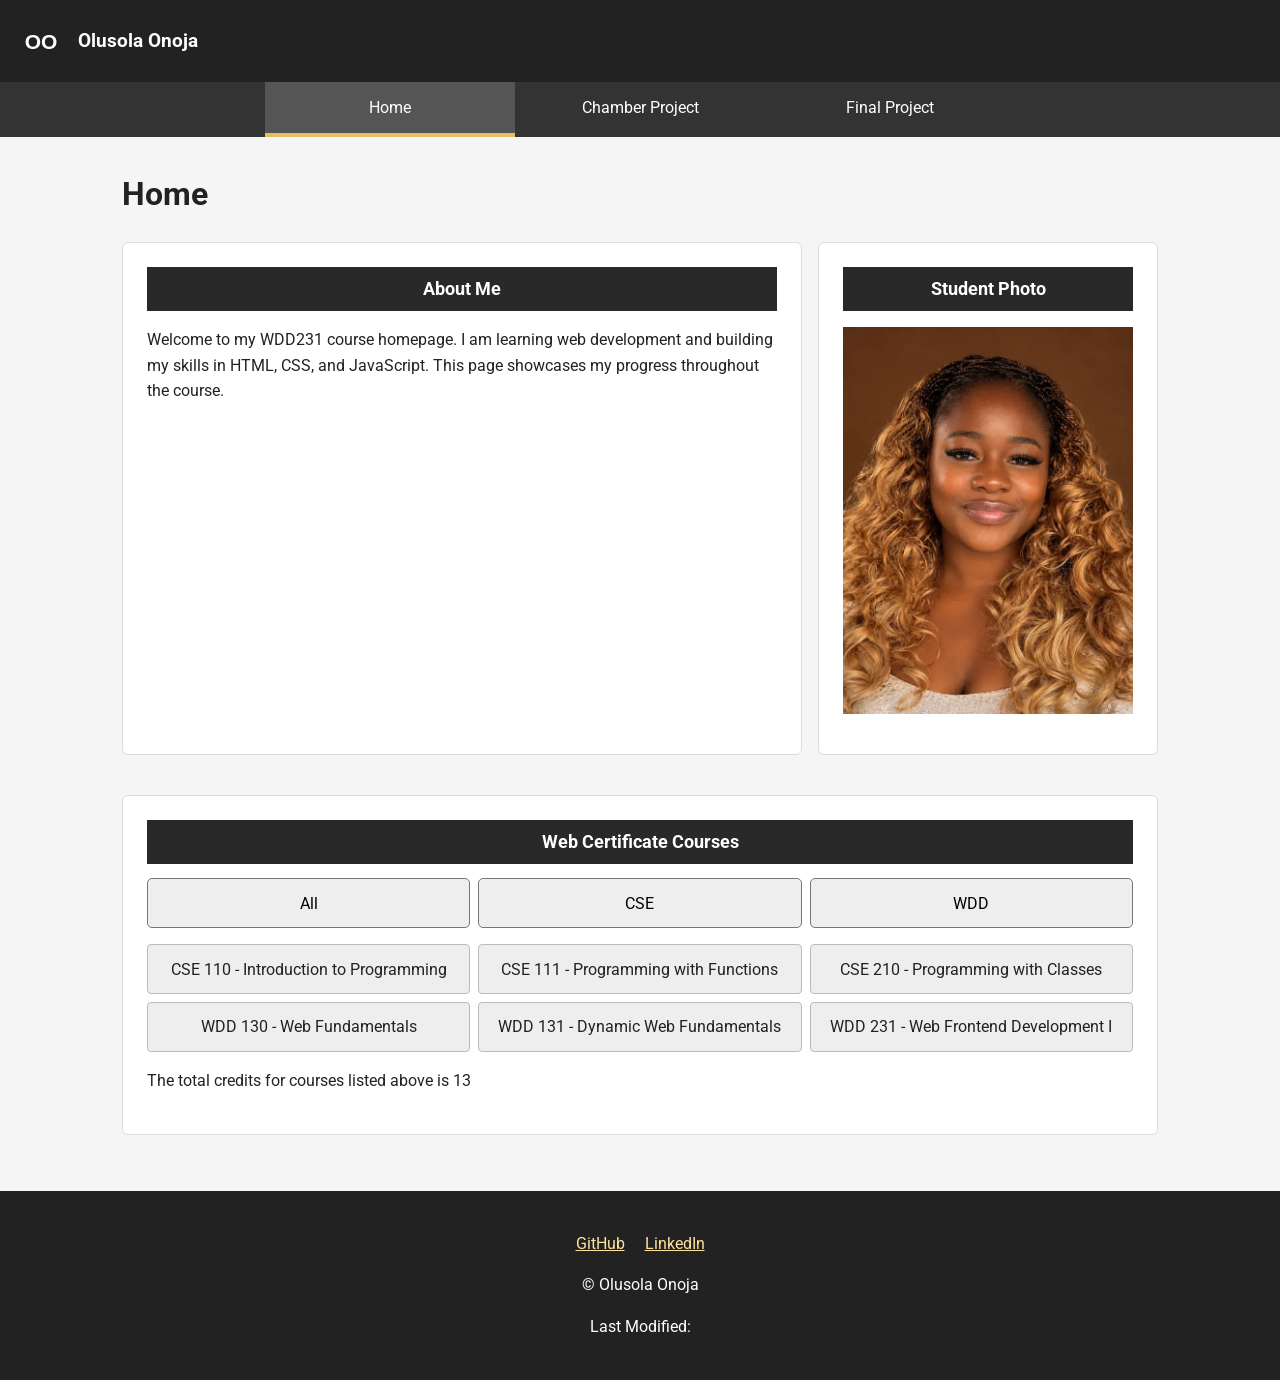
<file: index.html>
<!DOCTYPE html>
<html lang="en">

<head>
    <meta charset="UTF-8">
    <meta name="viewport" content="width=device-width, initial-scale=1.0">
    <meta name="description"
        content="My WDD231 course homepage, featuring my introduction, student information, and web certificate courses.">
    <meta name="author" content="Olusola Onoja">

    <title>Home | Olusola Onoja</title>

    <link rel="preconnect" href="https://fonts.googleapis.com">
    <link rel="preconnect" href="https://fonts.gstatic.com" crossorigin>
    <link href="https://fonts.googleapis.com/css2?family=Roboto:wght@400;500;700&display=swap" rel="stylesheet">

    <link rel="stylesheet" href="styles/smaller.css">
    <link rel="stylesheet" href="styles/larger.css">

    <script src="scripts/navigation.js" defer></script>
    <script src="scripts/date.js" defer></script>
    <script src="scripts/course.js" defer></script>
</head>

<body>
    <header>
        <img src="images/logo.svg" alt="" width="50" height="50">
        <span>Olusola Onoja</span>
        <button id="menuButton" aria-label="Open navigation menu" aria-expanded="false"
            aria-controls="primaryNav">☰</button>
    </header>

    <nav id="primaryNav">
        <a href="index.html" aria-current="page">Home</a>
        <a href="chamber/index.html">Chamber Project</a>
        <a href="final/index.html">Final Project</a>
    </nav>

    <main>
        <h1>Home</h1>

        <div class="content-grid">
            <section class="about">
                <h2>About Me</h2>
                <p>
                    Welcome to my WDD231 course homepage.
                    I am learning web development and building my skills
                    in HTML, CSS, and JavaScript. This page showcases my
                    progress throughout the course.
                </p>
            </section>

            <section class="photo">
                <h2>Student Photo</h2>
                <img src="images/profile.webp" alt="Portrait of Olusola Onoja" width="300" height="350">
            </section>

            <section class="certificate">
                <h2>Web Certificate Courses</h2>

                <div class="course-filters" role="group" aria-label="Filter courses">
                    <button type="button" data-filter="all">All</button>
                    <button type="button" data-filter="CSE">CSE</button>
                    <button type="button" data-filter="WDD">WDD</button>
                </div>

                <div id="courseList" class="course-list"></div>

                <p id="creditTotal" aria-live="polite"></p>
            </section>
        </div>
    </main>

    <footer>
        <p class="social-links">
            <a href="https://github.com/dmcagro/wdd231">GitHub</a>
            <a href="https://www.linkedin.com/in/olusola-onoja-37787189/">LinkedIn</a>
        </p>

        <p>
            &copy; <span id="2026"></span> Olusola Onoja
        </p>

        <p>Last Modified: <span id="lastModified"></span></p>
    </footer>
</body>

</html>
</file>
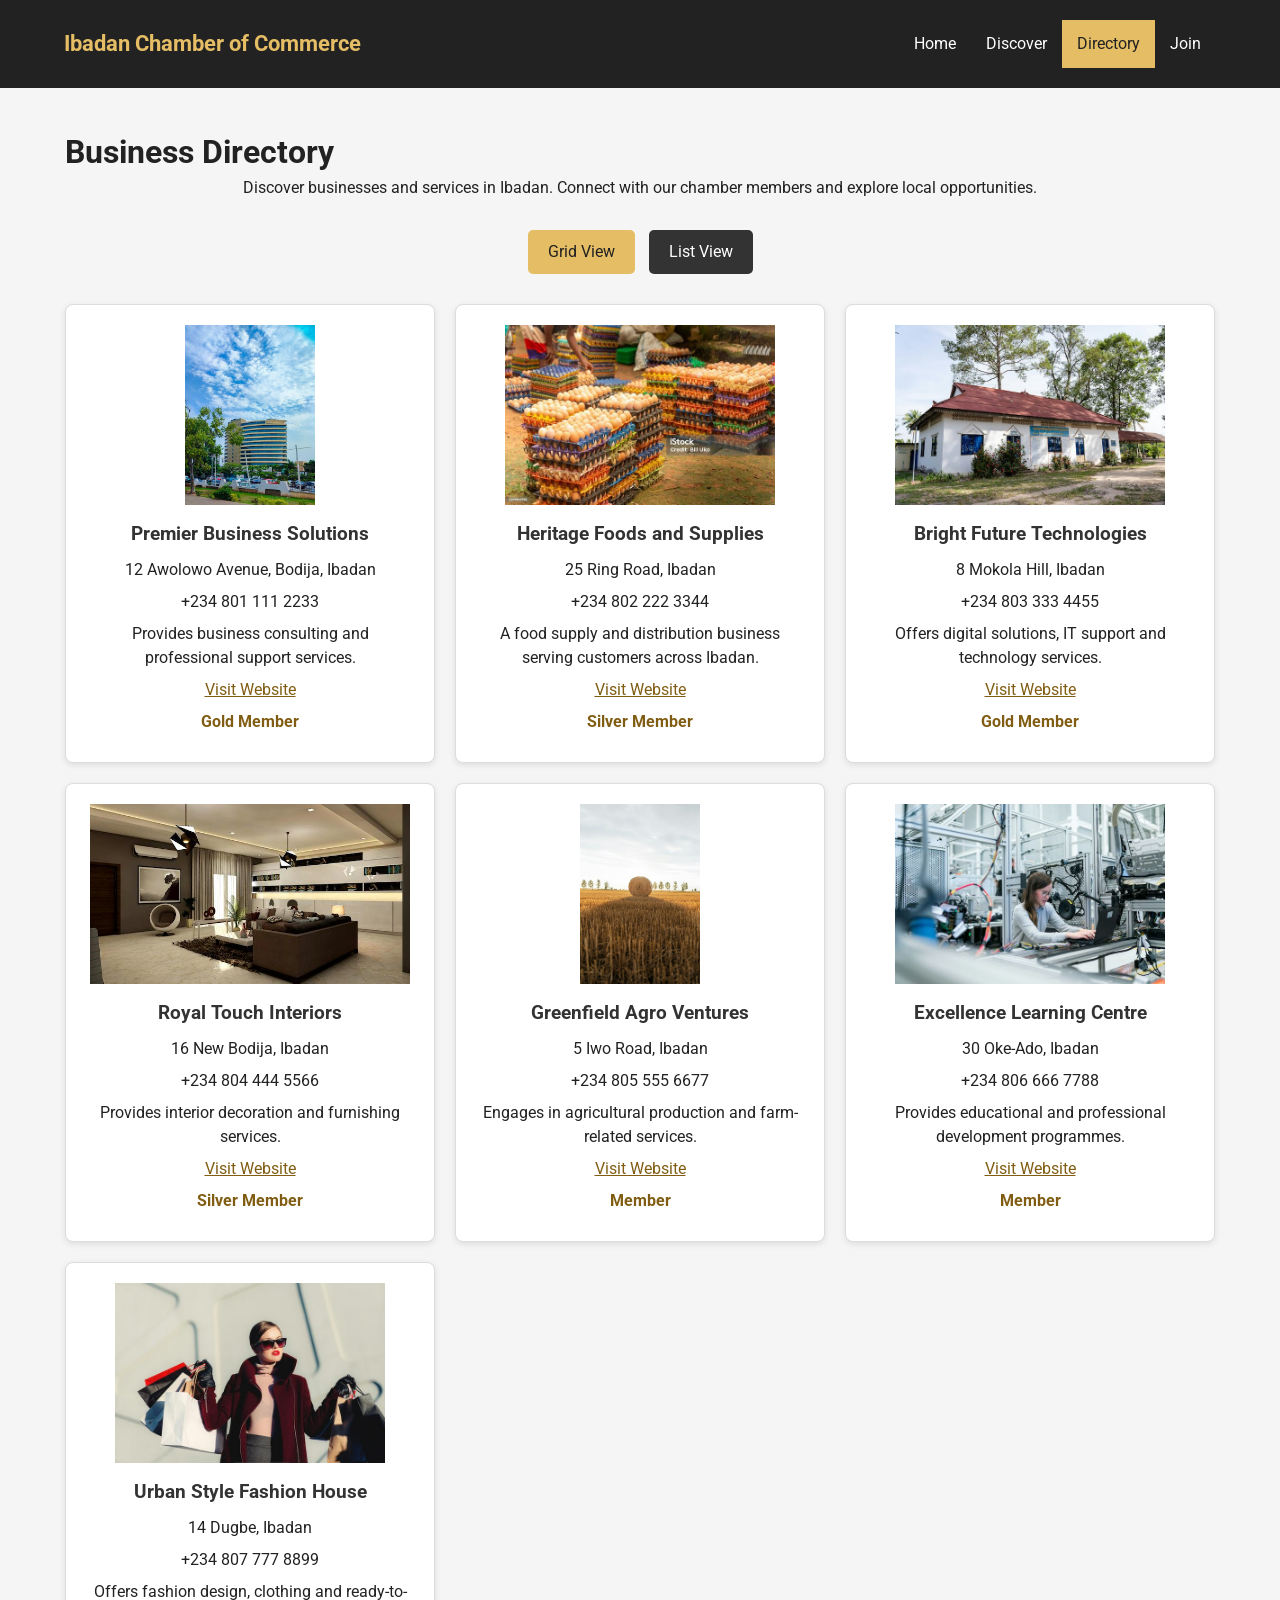
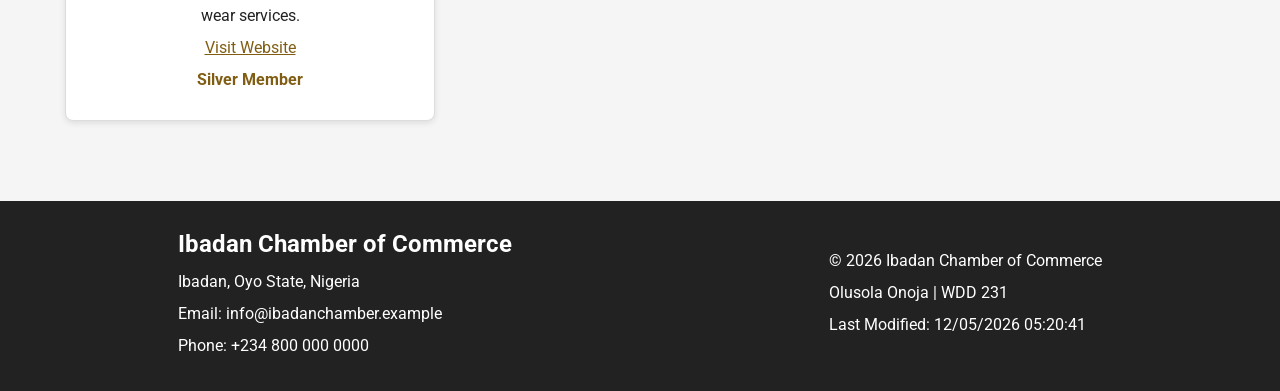
<file: chamber/directory.html>
<!DOCTYPE html>
<html lang="en">

<head>
    <meta charset="UTF-8">
    <meta name="viewport" content="width=device-width, initial-scale=1.0">

    <meta name="description"
        content="Explore businesses and members of the Ibadan Chamber of Commerce in Ibadan, Oyo State, Nigeria.">
    <meta name="author" content="Your Full Name">

    <meta property="og:title" content="Ibadan Chamber of Commerce Directory">
    <meta property="og:description" content="Discover businesses and services in Ibadan, Nigeria.">
    <meta property="og:image" content="https://dmcagro.github.io/wdd231/chamber/images/chamber-social.jpg">
    <meta property="og:url" content="https://dmcagro.github.io/wdd231/chamber/directory.html">
    <meta property="og:type" content="website">

    <title>Business Directory | Ibadan Chamber of Commerce</title>

    <link rel="icon" href="images/favicon.ico">
    
    <link rel="preconnect" href="https://fonts.googleapis.com">
    <link rel="preconnect" href="https://fonts.gstatic.com" crossorigin>
    <link href="https://fonts.googleapis.com/css2?family=Roboto:wght@400;500;700&display=swap" rel="stylesheet">

    <link rel="stylesheet" href="styles/normalize.css">
    <link rel="stylesheet" href="styles/small.css">
    <link rel="stylesheet" href="styles/larger.css">

    <script src="scripts/directory.js" defer></script>
</head>

<body>

    <header>
            <div class="header-content">
                <p class="site-name">Ibadan Chamber of Commerce</p>

            <button id="menu-button" aria-label="Open navigation menu">
                ☰
            </button>

            <nav id="navigation">
                <a href="index.html">Home</a>
                <a href="discover.html">Discover</a>
                <a href="directory.html" class="active">Directory</a>
                <a href="join.html">Join</a>
            </nav>
        </div>
    </header>

    <main>
        <h1>Business Directory</h1>

        <p class="intro">
            Discover businesses and services in Ibadan.
            Connect with our chamber members and explore local opportunities.
        </p>

        <div class="view-buttons">
            <button id="grid-button" class="active">Grid View</button>
            <button id="list-button">List View</button>
        </div>

        <section id="members-container" class="grid" aria-label="Chamber members">
            <p>Loading chamber members...</p>
        </section>
    </main>

    <footer>
        <div class="footer-contact">
            <h2>Ibadan Chamber of Commerce</h2>
            <p>Ibadan, Oyo State, Nigeria</p>
            <p>Email: info@ibadanchamber.example</p>
            <p>Phone: +234 800 000 0000</p>
        </div>

        <div class="footer-details">
            <p>
                &copy; <span id="current-year"></span>
                Ibadan Chamber of Commerce
            </p>

            <p>Olusola Onoja | WDD 231</p>

            <p>Last Modified: <span id="last-modified"></span></p>
        </div>
    </footer>

</body>

</html>
</file>
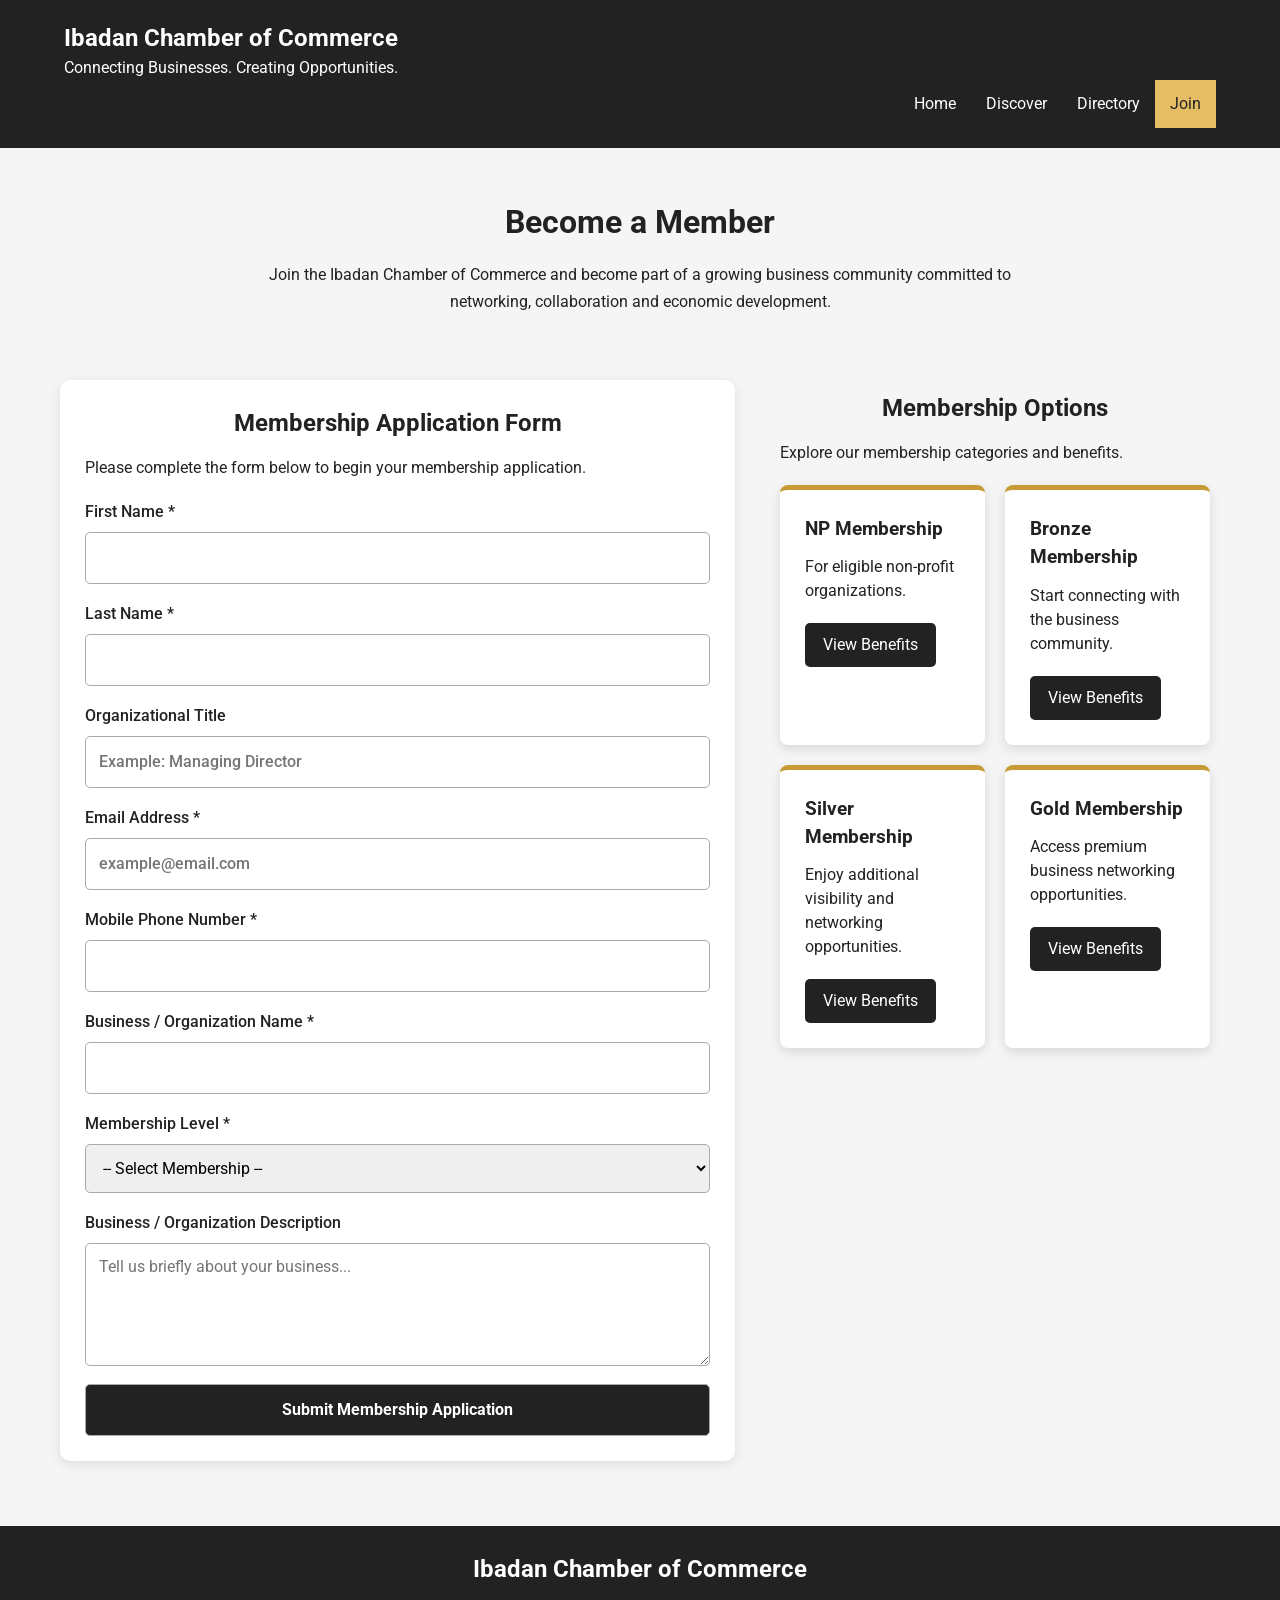
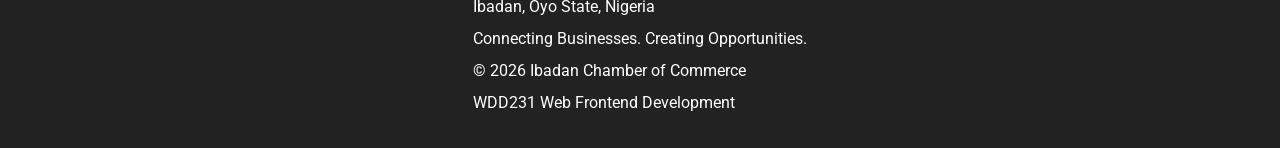
<file: chamber/join.html>
<!DOCTYPE html>
<html lang="en">

<head>
    <meta charset="UTF-8">
    <meta name="viewport" content="width=device-width, initial-scale=1.0">

    <title>Join | Ibadan Chamber of Commerce</title>

    <meta name="description"
        content="Join the Ibadan Chamber of Commerce and connect with businesses, opportunities and professional networks in Ibadan.">
<!-- Open Graph Meta Tags -->
    <meta property="og:title" content="Join the Ibadan Chamber of Commerce">
    <meta property="og:description"
    content="Become a member of Ibadan Chamber of Commerce. Connect with businesses, explore opportunities and grow your professional network.">
    <meta property="og:image" content="https://dmcagro.github.io/wdd231/chamber/images/chamber-social.jpg">
    <meta property="og:url" content="https://dmcagro.github.io/wdd231/chamber/join.html">
    <meta property="og:type" content="website">
    <meta name="author" content="Ibadan Chamber of Commerce">

    <link rel="icon" href="images/favicon.ico">

    <link rel="preconnect" href="https://fonts.googleapis.com">
    <link rel="preconnect" href="https://fonts.gstatic.com" crossorigin>
    <link href="https://fonts.googleapis.com/css2?family=Roboto:wght@400;500;700&display=swap" rel="stylesheet">

    <link rel="stylesheet" href="styles/normalize.css">
    <link rel="stylesheet" href="styles/small.css">
    <link rel="stylesheet" href="styles/larger.css">
    <link rel="stylesheet" href="styles/join.css">

    <script src="scripts/join.js" defer></script>
</head>

<body>

    <header>
        <div class="header-content">
            <div class="brand">
                <h2>Ibadan Chamber of Commerce</h2>
                <p>Connecting Businesses. Creating Opportunities.</p>
            </div>

            <button id="menu-button" aria-label="Open navigation menu">
                ☰
            </button>
        </div>

        <nav id="navigation">
            <a href="index.html">Home</a>
            <a href="discover.html">Discover</a>
            <a href="directory.html">Directory</a>
            <a href="join.html" class="active">Join</a>
        </nav>
    </header>

    <main class="join-main">

        <section class="join-intro">
            <h1>Become a Member</h1>

            <p>
                Join the Ibadan Chamber of Commerce and become part of a
                growing business community committed to networking,
                collaboration and economic development.
            </p>
        </section>

        <div class="join-layout">

            <!-- MEMBERSHIP APPLICATION FORM -->

            <section class="form-section">

                <h2>Membership Application Form</h2>

                <p class="form-intro">
                    Please complete the form below to begin your membership application.
                </p>

                <form method="get" action="thankyou.html" id="membership-form">

                    <label>
                        First Name *
                        <input type="text" name="firstName" title="Enter your first name" autocomplete="given-name"
                            required>
                    </label>

                    <label>
                        Last Name *
                        <input type="text" name="lastName" title="Enter your last name" autocomplete="family-name"
                            required>
                    </label>

                    <label>
                        Organizational Title
                        <input type="text" name="organizationTitle"
                            title="Enter your organizational title using at least seven letters, spaces or hyphens"
                            autocomplete="organization-title" pattern="[A-Za-z -]{7,}"
                            placeholder="Example: Managing Director">
                    </label>

                    <label>
                        Email Address *
                        <input type="email" name="email" title="Enter a valid email address" autocomplete="email"
                            placeholder="example@email.com" required>
                    </label>

                    <label>
                        Mobile Phone Number *
                        <input type="tel" name="phone" title="Enter your mobile phone number" autocomplete="tel"
                            required>
                    </label>

                    <label>
                        Business / Organization Name *
                        <input type="text" name="businessName" title="Enter your business or organization name"
                            autocomplete="organization" required>
                    </label>

                    <label>
                        Membership Level *
                        <select name="membershipLevel" title="Select your preferred membership level" required>
                            <option value="">-- Select Membership --</option>
                            <option value="np">NP Membership</option>
                            <option value="bronze">Bronze Membership</option>
                            <option value="silver">Silver Membership</option>
                            <option value="gold">Gold Membership</option>
                        </select>
                    </label>

                    <label>
                        Business / Organization Description
                        <textarea name="businessDescription" title="Briefly describe your business or organization"
                            rows="5" placeholder="Tell us briefly about your business..."></textarea>
                    </label>

                    <input type="hidden" name="timestamp" id="timestamp">

                    <input type="submit" value="Submit Membership Application" class="submit-button">

                </form>

            </section>


            <!-- MEMBERSHIP CARDS -->

            <section class="membership-section">

                <h2>Membership Options</h2>

                <p>Explore our membership categories and benefits.</p>

                <div class="membership-cards">

                    <article class="membership-card np-card">
                        <h3>NP Membership</h3>
                        <p>For eligible non-profit organizations.</p>
                        <a href="#np-dialog" class="learn-more" data-dialog="np-dialog">
                            View Benefits
                        </a>
                    </article>

                    <article class="membership-card bronze-card">
                        <h3>Bronze Membership</h3>
                        <p>Start connecting with the business community.</p>
                        <a href="#bronze-dialog" class="learn-more" data-dialog="bronze-dialog">
                            View Benefits
                        </a>
                    </article>

                    <article class="membership-card silver-card">
                        <h3>Silver Membership</h3>
                        <p>Enjoy additional visibility and networking opportunities.</p>
                        <a href="#silver-dialog" class="learn-more" data-dialog="silver-dialog">
                            View Benefits
                        </a>
                    </article>

                    <article class="membership-card gold-card">
                        <h3>Gold Membership</h3>
                        <p>Access premium business networking opportunities.</p>
                        <a href="#gold-dialog" class="learn-more" data-dialog="gold-dialog">
                            View Benefits
                        </a>
                    </article>

                </div>

            </section>

        </div>


        <!-- MEMBERSHIP DIALOGS -->

        <dialog id="np-dialog">
            <h2>NP Membership Benefits</h2>
            <ul>
                <li>Networking opportunities with other non-profit organizations.</li>
                <li>Access to selected chamber events.</li>
                <li>Opportunities to participate in community development activities.</li>
                <li>Business community updates and information.</li>
            </ul>
            <button class="close-dialog">Close</button>
        </dialog>

        <dialog id="bronze-dialog">
            <h2>Bronze Membership Benefits</h2>
            <ul>
                <li>Basic business networking opportunities.</li>
                <li>Access to selected chamber events.</li>
                <li>Business community updates.</li>
                <li>Opportunity to connect with other members.</li>
            </ul>
            <button class="close-dialog">Close</button>
        </dialog>

        <dialog id="silver-dialog">
            <h2>Silver Membership Benefits</h2>
            <ul>
                <li>All Bronze membership benefits.</li>
                <li>Additional business promotion opportunities.</li>
                <li>Priority access to selected workshops and seminars.</li>
                <li>Enhanced networking opportunities.</li>
            </ul>
            <button class="close-dialog">Close</button>
        </dialog>

        <dialog id="gold-dialog">
            <h2>Gold Membership Benefits</h2>
            <ul>
                <li>All Silver membership benefits.</li>
                <li>Premium business promotion opportunities.</li>
                <li>Priority invitations to selected business events.</li>
                <li>Enhanced visibility within the chamber community.</li>
                <li>Additional networking and partnership opportunities.</li>
            </ul>
            <button class="close-dialog">Close</button>
        </dialog>

    </main>


    <footer>
        <div class="footer-content">
            <div>
                <h2>Ibadan Chamber of Commerce</h2>
                <p>Ibadan, Oyo State, Nigeria</p>
                <p>Connecting Businesses. Creating Opportunities.</p>
            </div>

            <div>
                <p>&copy; <span id="current-year"></span> Ibadan Chamber of Commerce</p>
                <p>WDD231 Web Frontend Development</p>
            </div>
        </div>
    </footer>

</body>

</html>
</file>
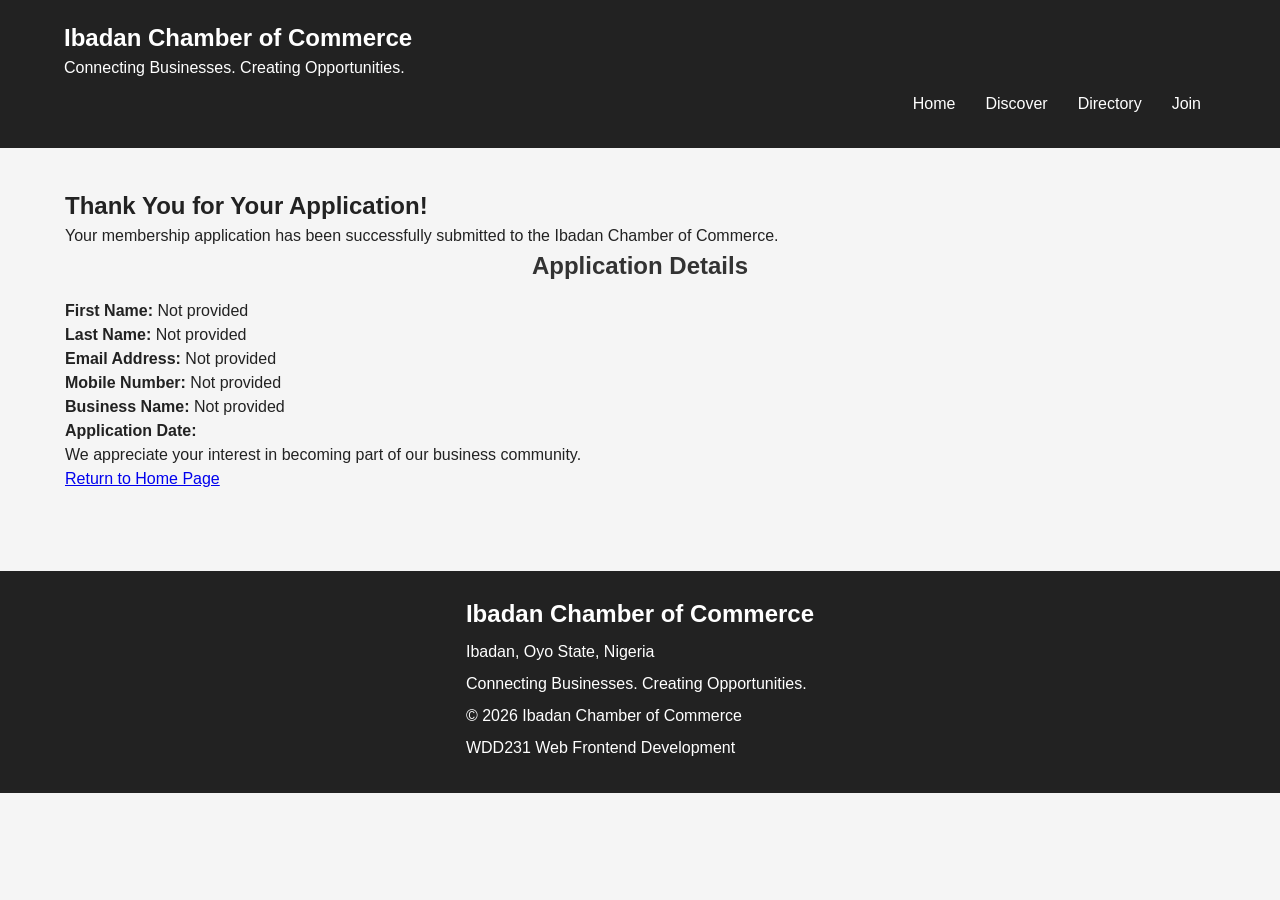
<file: chamber/thankyou.html>
<!DOCTYPE html>
<html lang="en">

<head>
    <meta charset="UTF-8">
    <meta name="viewport" content="width=device-width, initial-scale=1.0">

    <title>Application Received | Ibadan Chamber of Commerce</title>

    <meta name="description" content="Thank you for applying to join the Ibadan Chamber of Commerce.">
    <!-- Open Graph Meta Tags -->
    <meta property="og:title" content="Application Received | Ibadan Chamber">
    <meta property="og:description"
        content="Thank you for applying to join the Ibadan Chamber of Commerce. We appreciate your interest in our business community.">
    <meta property="og:image" content="https://dmcagro.github.io/wdd231/chamber/images/chamber-social.jpg">
    <meta property="og:url" content="https://dmcagro.github.io/wdd231/chamber/thankyou.html">
    <meta property="og:type" content="website">

    <meta name="author" content="Ibadan Chamber of Commerce">

    <link rel="stylesheet" href="styles/normalize.css">
    <link rel="stylesheet" href="styles/small.css">
    <link rel="stylesheet" href="styles/larger.css">
    <link rel="stylesheet" href="styles/join.css">

    <script src="scripts/thankyou.js" defer></script>
</head>

<body>

    <header>
        <div class="header-content">
            <div class="brand">
                <h2>Ibadan Chamber of Commerce</h2>
                <p>Connecting Businesses. Creating Opportunities.</p>
            </div>

            <button id="menu-button" aria-label="Open navigation menu">
                ☰
            </button>
        </div>

        <nav id="navigation">
            <a href="index.html">Home</a>
            <a href="discover.html">Discover</a>
            <a href="directory.html">Directory</a>
            <a href="join.html">Join</a>
        </nav>
    </header>


    <main class="thankyou-main">

        <section class="thankyou-box">

            <h1>Thank You for Your Application!</h1>

            <p>
                Your membership application has been successfully submitted
                to the Ibadan Chamber of Commerce.
            </p>

            <h2>Application Details</h2>

            <div class="application-details">

                <p>
                    <strong>First Name:</strong>
                    <span id="first-name"></span>
                </p>

                <p>
                    <strong>Last Name:</strong>
                    <span id="last-name"></span>
                </p>

                <p>
                    <strong>Email Address:</strong>
                    <span id="email"></span>
                </p>

                <p>
                    <strong>Mobile Number:</strong>
                    <span id="phone"></span>
                </p>

                <p>
                    <strong>Business Name:</strong>
                    <span id="business-name"></span>
                </p>

                <p>
                    <strong>Application Date:</strong>
                    <span id="timestamp"></span>
                </p>

            </div>

            <p>
                We appreciate your interest in becoming part of our business community.
            </p>

            <a href="index.html" class="back-home">
                Return to Home Page
            </a>

        </section>

    </main>


    <footer>
        <div class="footer-content">
            <div>
                <h2>Ibadan Chamber of Commerce</h2>
                <p>Ibadan, Oyo State, Nigeria</p>
                <p>Connecting Businesses. Creating Opportunities.</p>
            </div>

            <div>
                <p>&copy; <span id="current-year"></span> Ibadan Chamber of Commerce</p>
                <p>WDD231 Web Frontend Development</p>
            </div>
        </div>
    </footer>

</body>

</html>
</file>
<file: styles/smaller.css>
* {
    box-sizing: border-box;
}

body {
    margin: 0;
    font-family: "Roboto", sans-serif;
    line-height: 1.6;
    color: #222;
    background: #f5f5f5;
}

header {
    display: flex;
    align-items: center;
    gap: 12px;
    padding: 1rem;
    background: #222;
    color: white;
}

header span {
    font-size: 1.2rem;
    font-weight: 700;
}

#menuButton {
    margin-left: auto;
    padding: 0.4rem 0.7rem;
    font-size: 1.4rem;
    cursor: pointer;
}

nav {
    display: none;
    flex-direction: column;
    background: #333;
}

nav.open {
    display: flex;
}

nav a {
    display: block;
    padding: 0.8rem 1rem;
    color: white;
    text-decoration: none;
}

nav a[aria-current="page"] {
    background: #555;
    border-left: 4px solid #e5bd65;
}

nav a:hover,
nav a:focus-visible {
    background: #555;
    color: #ffe2a0;
}

main {
    max-width: 1100px;
    margin: 0 auto;
    padding: 1rem;
}

h1 {
    margin-top: 0;
}

section {
    margin-bottom: 1.5rem;
    padding: 1rem;
    background: white;
    border: 1px solid #ddd;
    border-radius: 6px;
}

section h2 {
    margin-top: 0;
    padding: 0.5rem;
    color: white;
    background: #292929;
    text-align: center;
    font-size: 1.1rem;
}

.photo img {
    display: block;
    width: 100%;
    max-width: 300px;
    height: auto;
    margin: 1rem auto;
}

.course-filters {
    display: flex;
    gap: 0.5rem;
    margin-bottom: 1rem;
}

.course-filters button {
    flex: 1;
    padding: 0.7rem 0.3rem;
    border: 1px solid #777;
    border-radius: 5px;
    background: #eee;
    cursor: pointer;
    font: inherit;
}

.course-filters button:hover,
.course-filters button:focus-visible {
    background: #ddd;
}

.course-list {
    display: grid;
    gap: 0.5rem;
}

.course-card {
    padding: 0.7rem;
    border: 1px solid #bbb;
    border-radius: 4px;
    text-align: center;
}

.course-card.completed {
    background: #e3f3e5;
    border-color: #397548;
}

.course-card.incomplete {
    background: #eee;
}

footer {
    padding: 1.5rem 1rem;
    text-align: center;
    background: #222;
    color: white;
}

footer a {
    margin: 0 0.5rem;
    color: #ffe2a0;
}

@media (prefers-reduced-motion: reduce) {

    *,
    *::before,
    *::after {
        scroll-behavior: auto !important;
    }
}
</file>
<file: styles/larger.css>
@media screen and (min-width: 700px) {
    #menuButton {
        display: none;
    }

    nav {
        display: flex;
        flex-direction: row;
        justify-content: center;
    }

    nav a {
        flex: 1;
        text-align: center;
        max-width: 250px;
    }

    nav a[aria-current="page"] {
        border-left: none;
        border-bottom: 4px solid #e5bd65;
    }

    .content-grid {
        display: grid;
        grid-template-columns: 2fr 1fr;
        gap: 1rem;
        align-items: stretch;
    }

    .about {
        grid-column: 1;
        grid-row: 1;
    }

    .photo {
        grid-column: 2;
        grid-row: 1;
    }

    .certificate {
        grid-column: 1 / -1;
    }

    .course-list {
        grid-template-columns: repeat(3, minmax(0, 1fr));
    }
}

@media screen and (min-width: 1000px) {
    main {
        padding: 2rem;
    }

    .content-grid {
        grid-template-columns: 2fr 1fr;
    }

    section {
        padding: 1.5rem;
    }
}
</file>
<file: chamber/styles/small.css>
/* General styling */

body {
    font-family: 'Roboto', sans-serif;
    background-color: #f5f5f5;
    color: #222;
}

/* Header */

header {
    background-color: #222;
    color: white;
    padding: 20px;
}

.header-content {
    display: flex;
    justify-content: space-between;
    align-items: center;
    flex-wrap: wrap;
}

header h1 {
    font-size: 1.4rem;
    color: #e5bd65;
}

#menu-button {
    background: none;
    border: none;
    color: white;
    font-size: 2rem;
    cursor: pointer;
}

/* Navigation */

nav {
    display: none;
    width: 100%;
    flex-direction: column;
    margin-top: 15px;
}

nav.open {
    display: flex;
}

nav a {
    color: white;
    text-decoration: none;
    padding: 12px;
    display: block;
}

nav a:hover,
nav a.active {
    background-color: #e5bd65;
    color: #222;
}

/* Main content */

main {
    padding: 20px;
    max-width: 1200px;
    margin: auto;
}

main h2 {
    text-align: center;
    margin-bottom: 15px;
    color: #333;
}

.intro {
    text-align: center;
    margin-bottom: 25px;
}

/* View buttons */

.view-buttons {
    text-align: center;
    margin-bottom: 25px;
}

.view-buttons button {
    padding: 10px 20px;
    margin: 5px;
    border: none;
    background-color: #333;
    color: white;
    cursor: pointer;
    border-radius: 5px;
}

.view-buttons button.active,
.view-buttons button:hover {
    background-color: #e5bd65;
    color: #222;
}

/* Grid layout */

#members-container.grid {
    display: grid;
    grid-template-columns: 1fr;
    gap: 20px;
}

/* Business cards */

.member-card {
    background-color: white;
    border: 1px solid #ddd;
    border-radius: 8px;
    padding: 20px;
    text-align: center;
    box-shadow: 0 2px 6px rgba(0, 0, 0, 0.1);
}

.member-card img {
    width: 100%;
    height: 180px;
    object-fit: contain;
    margin-bottom: 15px;
}

.member-card h3 {
    color: #333;
    margin-bottom: 10px;
}

.member-card p {
    margin: 8px 0;
}

.member-card a {
    color: #805d12;
    overflow-wrap: anywhere;
}

.membership {
    font-weight: bold;
    color: #805d12;
    margin-top: 10px;
}

/* List layout */

#members-container.list {
    display: flex;
    flex-direction: column;
    gap: 10px;
}

.list .member-card {
    display: flex;
    flex-direction: column;
    text-align: left;
}

.list .member-card img {
    display: none;
}

/* Footer */

footer {
    background-color: #222;
    color: white;
    padding: 25px 20px;
    text-align: center;
    margin-top: 40px;
}

footer h3 {
    color: #e5bd65;
    margin-bottom: 10px;
}

footer p {
    margin: 8px 0;
}

.footer-details {
    margin-top: 20px;
    border-top: 1px solid #777;
    padding-top: 15px;
}
.site-name {
    font-size: 1.4rem;
    font-weight: 700;
    color: #e5bd65;
}
</file>
<file: chamber/styles/larger.css>
/* Larger screen styling */

@media screen and (min-width: 700px) {

    header {
        padding: 20px 5%;
    }

    .header-content {
        flex-wrap: nowrap;
    }

    header h1 {
        font-size: 1.8rem;
    }

    #menu-button {
        display: none;
    }

    nav {
        display: flex;
        flex-direction: row;
        justify-content: flex-end;
        width: auto;
        margin-top: 0;
    }

    nav a {
        padding: 12px 15px;
    }

    main {
        padding: 40px 25px;
    }

    #members-container.grid {
        grid-template-columns: repeat(2, 1fr);
    }

    .list .member-card {
        flex-direction: row;
        align-items: center;
        justify-content: space-between;
    }

    .list .member-card img {
        display: none;
    }

    footer {
        display: flex;
        justify-content: space-around;
        text-align: left;
        flex-wrap: wrap;
    }

    .footer-details {
        border-top: none;
        margin-top: 0;
    }
}

@media screen and (min-width: 1000px) {

    #members-container.grid {
        grid-template-columns: repeat(3, 1fr);
    }
}
</file>
<file: chamber/styles/join.css>
/* JOIN PAGE */

.join-main {
    max-width: 1200px;
    margin: 0 auto;
    padding: 25px 20px;
}

.join-intro {
    text-align: center;
    padding: 25px 10px;
}

.join-intro h1 {
    color: #222;
    font-size: 2rem;
}

.join-intro p {
    max-width: 750px;
    margin: 15px auto;
    line-height: 1.7;
}


/* MAIN LAYOUT */

.join-layout {
    display: grid;
    grid-template-columns: 1fr;
    gap: 35px;
    margin-top: 25px;
}


/* FORM */

.form-section {
    background: #fff;
    padding: 25px;
    border-radius: 10px;
    box-shadow: 0 3px 12px rgba(0, 0, 0, 0.1);
}

.form-section h2,
.membership-section h2 {
    color: #222;
    margin-bottom: 15px;
}

.form-intro {
    margin-bottom: 20px;
    line-height: 1.5;
}

#membership-form {
    display: flex;
    flex-direction: column;
    gap: 18px;
}

#membership-form label {
    display: flex;
    flex-direction: column;
    gap: 8px;
    font-weight: 500;
}

#membership-form input:not([type="hidden"]),
#membership-form select,
#membership-form textarea {
    width: 100%;
    padding: 13px;
    border: 1px solid #aaa;
    border-radius: 5px;
    font-family: inherit;
    font-size: 1rem;
}

#membership-form input:focus,
#membership-form select:focus,
#membership-form textarea:focus {
    outline: 2px solid #c69b35;
    border-color: #c69b35;
}

#membership-form textarea {
    resize: vertical;
}

.submit-button {
    background: #222;
    color: #fff;
    border: none;
    padding: 15px;
    border-radius: 5px;
    font-size: 1rem;
    font-weight: bold;
    cursor: pointer;
    transition: background 0.3s ease;
}

.submit-button:hover {
    background: #a77b20;
}


/* MEMBERSHIP CARDS */

.membership-section {
    padding: 10px;
}

.membership-section>p {
    margin-bottom: 20px;
    line-height: 1.5;
}

.membership-cards {
    display: grid;
    grid-template-columns: 1fr;
    gap: 20px;
}

.membership-card {
    padding: 25px;
    border-radius: 8px;
    text-align: center;
    background: #fff;
    box-shadow: 0 4px 12px rgba(0, 0, 0, 0.12);
    border-top: 5px solid #c69b35;

    opacity: 0;
    animation: cardEntrance 0.8s ease forwards;
}

.membership-card:nth-child(1) {
    animation-delay: 0.2s;
}

.membership-card:nth-child(2) {
    animation-delay: 0.4s;
}

.membership-card:nth-child(3) {
    animation-delay: 0.6s;
}

.membership-card:nth-child(4) {
    animation-delay: 0.8s;
}

.membership-card h3 {
    color: #222;
    margin-bottom: 12px;
}

.membership-card p {
    line-height: 1.5;
    margin-bottom: 20px;
}

.learn-more {
    display: inline-block;
    background: #222;
    color: #fff;
    padding: 10px 18px;
    border-radius: 5px;
    text-decoration: none;
    transition: background 0.3s ease;
}

.learn-more:hover {
    background: #a77b20;
}


/* CARD ANIMATION */

@keyframes cardEntrance {
    from {
        opacity: 0;
        transform: translateY(30px);
    }

    to {
        opacity: 1;
        transform: translateY(0);
    }
}


/* DIALOG MODALS */

dialog {
    width: min(90%, 500px);
    border: none;
    border-radius: 10px;
    padding: 30px;
    margin: auto;
    box-shadow: 0 5px 25px rgba(0, 0, 0, 0.3);
}

dialog::backdrop {
    background: rgba(0, 0, 0, 0.65);
}

dialog h2 {
    color: #222;
    margin-bottom: 20px;
}

dialog ul {
    padding-left: 22px;
    line-height: 1.8;
}

.close-dialog {
    background: #222;
    color: white;
    border: none;
    padding: 12px 25px;
    margin-top: 20px;
    border-radius: 5px;
    cursor: pointer;
}

.close-dialog:hover {
    background: #a77b20;
}


/* FOOTER */




/* REDUCE ANIMATION FOR USERS WHO PREFER IT */

@media (prefers-reduced-motion: reduce) {
    .membership-card {
        animation: none;
        opacity: 1;
        transform: none;
    }

    .submit-button,
    .learn-more,
    .close-dialog,
    .back-home {
        transition: none;
    }
}


/* LARGER SCREENS */

@media screen and (min-width: 768px) {

    .join-layout {
        grid-template-columns: 1.2fr 0.8fr;
        align-items: start;
    }

    .membership-cards {
        grid-template-columns: 1fr;
    }

    .membership-card {
        text-align: left;
    }

}

@media screen and (min-width: 1000px) {

    .membership-cards {
        grid-template-columns: 1fr 1fr;
    }

}
</file>
